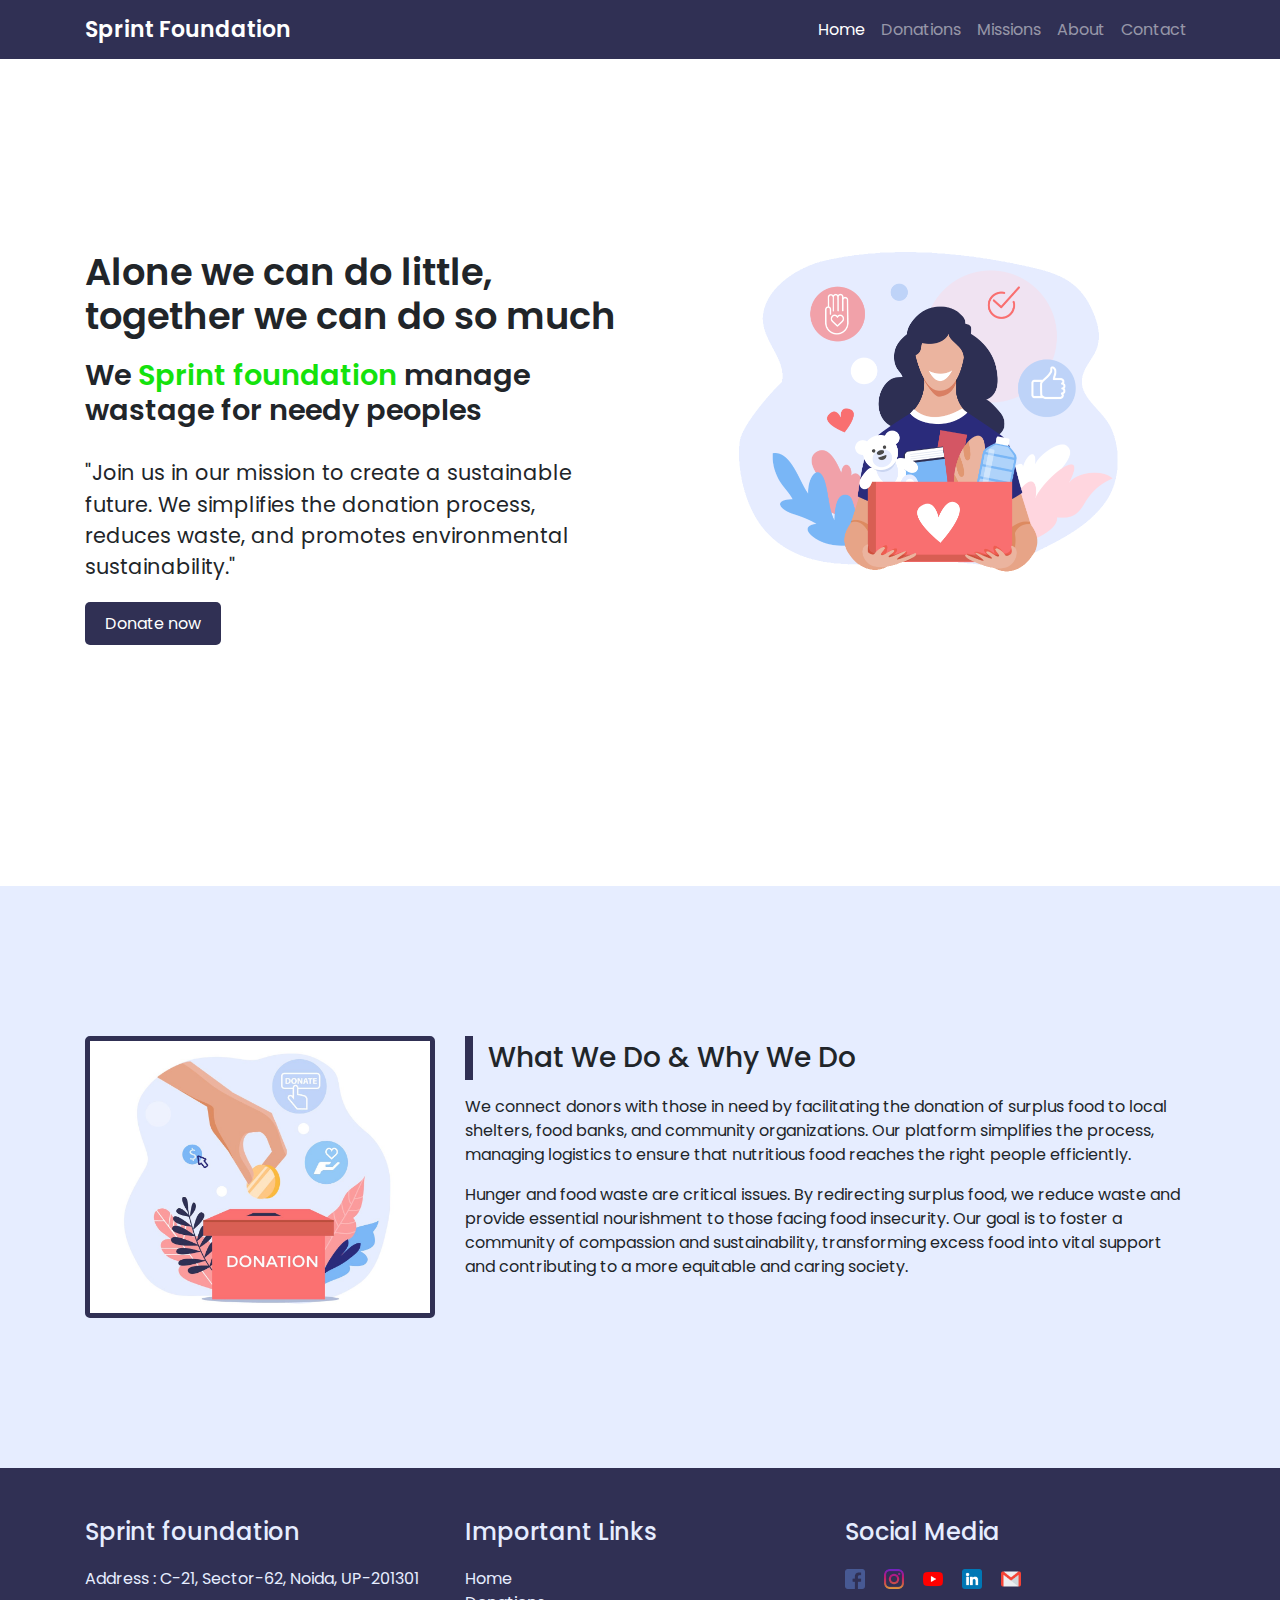
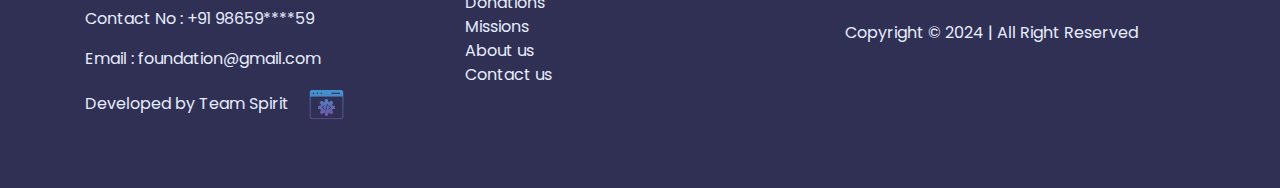
<file: index.html>
<!DOCTYPE html>
<html lang="en">
  <head>
    <meta charset="UTF-8" />
    <meta http-equiv="X-UA-Compatible" content="IE=edge" />
    <meta name="viewport" content="width=device-width, initial-scale=1.0" />
    <title>Sprint Foundation</title>
    <link rel="icon" type="image/x-icon" href="img/icons/favicon.ico">
    <link rel="stylesheet" href="css/style.css" />
    <link rel="stylesheet" href="css/responsive.css" />
    <link
      rel="stylesheet"
      href="https://cdn.jsdelivr.net/npm/bootstrap@4.6.1/dist/css/bootstrap.min.css"
    />
    <link
      rel="stylesheet"
      href="https://cdnjs.cloudflare.com/ajax/libs/font-awesome/4.7.0/css/font-awesome.min.css"
    />
    <script src="https://cdn.jsdelivr.net/npm/jquery@3.5.1/dist/jquery.slim.min.js"></script>
    <script src="https://cdn.jsdelivr.net/npm/popper.js@1.16.1/dist/umd/popper.min.js"></script>
    <script src="https://cdn.jsdelivr.net/npm/bootstrap@4.6.1/dist/js/bootstrap.bundle.min.js"></script>
  </head>

  <body>
    <div class="fixed-top">
      <header>
        <div class="container">
          <nav class="navbar navbar-expand-lg navbar-dark">
            <a class="navbar-brand" href="index.html">Sprint Foundation</a>
            <button
              class="navbar-toggler"
              type="button"
              data-toggle="collapse"
              data-target="#navbarSupportedContent"
              aria-controls="navbarSupportedContent"
              aria-expanded="false"
              aria-label="Toggle navigation"
            >
              <span class="navbar-toggler-icon"></span>
            </button>

            <div class="collapse navbar-collapse" id="navbarSupportedContent">
              <ul class="navbar-nav ml-auto">
                <li class="nav-item active">
                  <a class="nav-link" href="index.html"
                    >Home <span class="sr-only">(current)</span></a
                  >
                </li>
                <li class="nav-item">
                  <a class="nav-link" href="donation.html">Donations</a>
                </li>
                <li class="nav-item">
                  <a class="nav-link" href="mission.html">Missions</a>
                </li>
                <li class="nav-item">
                  <a class="nav-link" href="index.html#about">About</a>
                </li>
                <li class="nav-item">
                  <a class="nav-link" href="contact.html">Contact</a>
                </li>
              </ul>
            </div>
          </nav>
        </div>
      </header>
    </div>
    <section class="home-sec" id="home">
      <div class="container">
        <div class="home-content">
          <div class="row">
            <div class="col-lg-6 align-item-center">
              <div class="home-info">
                <h1>Alone we can do little, together we can do so much</h1>
                <h2>
                  We <span>Sprint foundation</span> manage wastage for needy
                  peoples
                </h2>
                <p>
                  "Join us in our mission to create a sustainable future. We
                  simplifies the donation process, reduces waste, and promotes
                  environmental sustainability."
                </p>
                <div class="buttons">
                  <a href="contact.html" class="btn1">Donate now</a>
                </div>
              </div>
            </div>
            <div class="col-lg-6 order-first order-lg-last">
              <div class="img-sec">
                <img src="img/img-1.png" alt="home-image" />
              </div>
            </div>
          </div>
        </div>
      </div>
    </section>

    <section class="about-sec" id="about">
      <div class="container">
        <div class="row">
          <div class="col-lg-4 about-img">
            <img src="img/img-2.jpeg" alt="about" />
          </div>
          <div class="col-lg-8 order-first order-lg-last">
            <div class="heading">
              <h2>What We Do & Why We Do</h2>
            </div>
            <p>
              We connect donors with those in need by facilitating the donation
              of surplus food to local shelters, food banks, and community
              organizations. Our platform simplifies the process, managing
              logistics to ensure that nutritious food reaches the right people
              efficiently.
            </p>
            <p>
              Hunger and food waste are critical issues. By redirecting surplus
              food, we reduce waste and provide essential nourishment to those
              facing food insecurity. Our goal is to foster a community of
              compassion and sustainability, transforming excess food into vital
              support and contributing to a more equitable and caring society.
            </p>
          </div>
        </div>
      </div>
    </section>

    <footer>
      <div class="container">
        <div class="row">
          <div class="col-lg-4">
            <div class="col-one">
              <h4>Sprint foundation</h4>
              <p>Address : C-21, Sector-62, Noida, UP-201301</p>
              <p>
                Contact No : <a href="tel: +91 98659****59">+91 98659****59</a>
              </p>
              <p>
                Email :
                <a href="mailto:foundation@code.com">foundation@gmail.com</a>
              </p>
              <p><a href="developer.html"
                >Developed by Team Spirit<img
                  src="img/icons/our developers.png"
                  alt="our developers" height="35px" style="margin-left: 20px;"
              /></a></p>
            </div>
          </div>
          <div class="col-lg-4">
            <div class="col-two">
              <h4>Important Links</h4>
              <ul>
                <li><a href="index.html">Home</a></li>
                <li><a href="donation.html">Donations</a></li>
                <li><a href="mission.html">Missions</a></li>
                <li><a href="index.html#about">About us</a></li>
                <li><a href="contact.html">Contact us</a></li>
              </ul>
            </div>
          </div>
          <div class="col-lg-4">
            <div class="col-one">
              <h4>Social Media</h4>
              <div class="social">
                <a href="index.html"
                  ><img src="img/icons/facebook.png" alt="facebook"
                /></a>
                <a href="index.html"
                  ><img src="img/icons/instagram.png" alt="inatagram"
                /></a>
                <a href="index.html"
                  ><img src="img/icons/youtube.png" alt="youtube"
                /></a>
                <a href="index.html"
                  ><img src="img/icons/linkedin.png" alt="linkedin"
                /></a>
                <a href="index.html"><img src="img/icons/gmail.png" alt="gnail" /></a>
              </div>
              <p>Copyright &copy; 2024 | All Right Reserved</p>
            </div>
          </div>
        </div>
      </div>
    </footer>

    <script src="js/script.js"></script>
  </body>
</html>
</file>
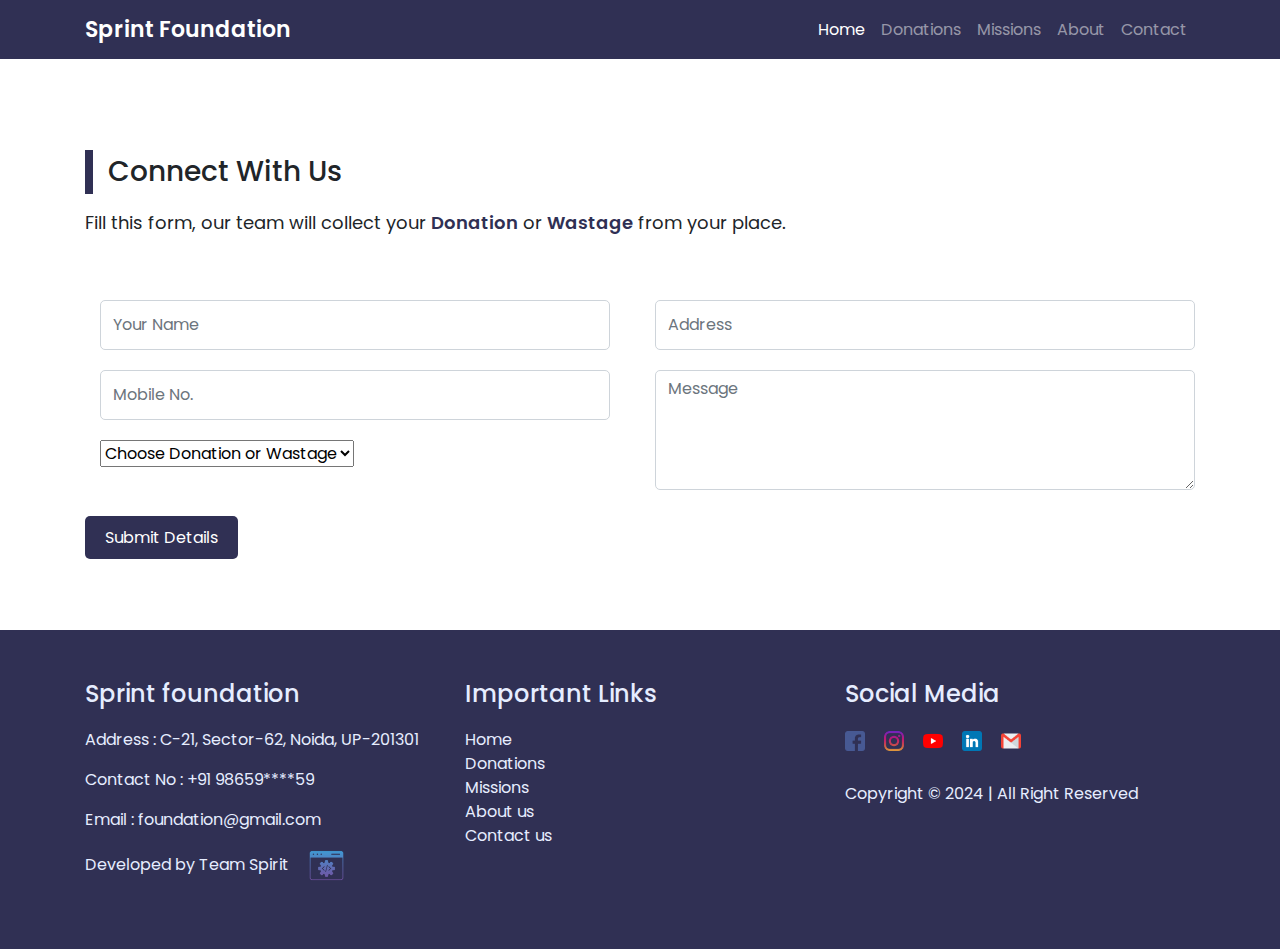
<file: contact.html>
<!DOCTYPE html>
<html lang="en">
  <head>
    <meta charset="UTF-8" />
    <meta http-equiv="X-UA-Compatible" content="IE=edge" />
    <meta name="viewport" content="width=device-width, initial-scale=1.0" />
    <title>Sprint Foundation</title>
    <link rel="icon" type="image/x-icon" href="img/icons/favicon.ico">
    <link rel="stylesheet" href="css/style.css" />
    <link rel="stylesheet" href="css/responsive.css" />
    <link
      rel="stylesheet"
      href="https://cdn.jsdelivr.net/npm/bootstrap@4.6.1/dist/css/bootstrap.min.css"
    />
    <link
      rel="stylesheet"
      href="https://cdnjs.cloudflare.com/ajax/libs/font-awesome/4.7.0/css/font-awesome.min.css"
    />
    <script src="https://cdn.jsdelivr.net/npm/jquery@3.5.1/dist/jquery.slim.min.js"></script>
    <script src="https://cdn.jsdelivr.net/npm/popper.js@1.16.1/dist/umd/popper.min.js"></script>
    <script src="https://cdn.jsdelivr.net/npm/bootstrap@4.6.1/dist/js/bootstrap.bundle.min.js"></script>
  </head>

  <body>
    <div class="fixed-top">
      <header>
        <div class="container">
          <nav class="navbar navbar-expand-lg navbar-dark">
            <a class="navbar-brand" href="index.html">Sprint Foundation</a>
            <button
              class="navbar-toggler"
              type="button"
              data-toggle="collapse"
              data-target="#navbarSupportedContent"
              aria-controls="navbarSupportedContent"
              aria-expanded="false"
              aria-label="Toggle navigation"
            >
              <span class="navbar-toggler-icon"></span>
            </button>

            <div class="collapse navbar-collapse" id="navbarSupportedContent">
              <ul class="navbar-nav ml-auto">
                <li class="nav-item active">
                  <a class="nav-link" href="index.html"
                    >Home <span class="sr-only">(current)</span></a
                  >
                </li>
                <li class="nav-item">
                  <a class="nav-link" href="donation.html">Donations</a>
                </li>
                <li class="nav-item">
                  <a class="nav-link" href="mission.html">Missions</a>
                </li>
                <li class="nav-item">
                  <a class="nav-link" href="index.html#about">About</a>
                </li>
                <li class="nav-item">
                  <a class="nav-link" href="contact.html">Contact</a>
                </li>
              </ul>
            </div>
          </nav>
        </div>
      </header>
    </div>
    <!-- Contact Section -->
    <section class="contact-section" id="contact">
      <div class="container">
        <div class="heading">
          <h2>Connect With Us</h2>
          <p>
            Fill this form, our team will collect your <span>Donation</span> or
            <span>Wastage</span> from your place.
          </p>
        </div>
        <div class="row">
          <div class="col-lg-12 mt-5">
            <form class="contact-form">
              <div class="row">
                <div class="col-lg-12">
                  <div class="row">
                    <div class="col-lg-6">
                      <div class="col-lg-12">
                        <div class="form-group">
                          <input
                            type="text"
                            class="form-control"
                            placeholder="Your Name"
                          />
                        </div>
                      </div>
                      <div class="col-lg-12">
                        <div class="form-group">
                          <input
                            type="text"
                            class="form-control"
                            placeholder="Mobile No."
                          />
                        </div>
                      </div>
                      <div class="col-lg-12">
                        <div class="form-group">
                          <select name="donation" id="donation">
                            <option value="">Choose Donation or Wastage</option>
                            <option value="food">Food</option>
                            <option value="clothes">Clothes</option>
                            <option value="footware">Footware</option>
                            <option value="books">Books</option>
                            <option value="fund">Fund</option>
                            <option value="gadget">Ele. Gadgets</option>
                          </select>
                        </div>
                      </div>
                    </div>
                    <div class="col-lg-6">
                      <div class="form-group">
                        <input
                          type="text"
                          class="form-control"
                          placeholder="Address"
                        />
                      </div>
                      <div class="form-group">
                        <textarea
                          class="form-control"
                          name="text"
                          id=""
                          cols="90"
                          rows="1"
                          placeholder="Message"
                        ></textarea>
                      </div>
                    </div>
                    <div class="col-md-12 mt-3">
                      <a href="#" class="btn1 mt-5">Submit Details</a>
                    </div>
                  </div>
                </div>
              </div>
            </form>
          </div>
        </div>
      </div>
    </section>

    <footer>
      <div class="container">
        <div class="row">
          <div class="col-lg-4">
            <div class="col-one">
              <h4>Sprint foundation</h4>
              <p>Address : C-21, Sector-62, Noida, UP-201301</p>
              <p>
                Contact No : <a href="tel: +91 98659****59">+91 98659****59</a>
              </p>
              <p>
                Email :
                <a href="mailto:foundation@code.com">foundation@gmail.com</a>
              </p>
              <p><a href="developer.html"
                >Developed by Team Spirit<img
                  src="img/icons/our developers.png"
                  alt="our developers" height="35px" style="margin-left: 20px;"
              /></a></p>
            </div>
          </div>
          <div class="col-lg-4">
            <div class="col-two">
              <h4>Important Links</h4>
              <ul>
                <li><a href="index.html">Home</a></li>
                <li><a href="donation.html">Donations</a></li>
                <li><a href="mission.html">Missions</a></li>
                <li><a href="index.html#about">About us</a></li>
                <li><a href="contact.html">Contact us</a></li>
              </ul>
            </div>
          </div>
          <div class="col-lg-4">
            <div class="col-one">
              <h4>Social Media</h4>
              <div class="social">
                <a href="index.html"
                  ><img src="img/icons/facebook.png" alt="facebook"
                /></a>
                <a href="index.html"
                  ><img src="img/icons/instagram.png" alt="inatagram"
                /></a>
                <a href="index.html"
                  ><img src="img/icons/youtube.png" alt="youtube"
                /></a>
                <a href="index.html"
                  ><img src="img/icons/linkedin.png" alt="linkedin"
                /></a>
                <a href="index.html"><img src="img/icons/gmail.png" alt="gnail" /></a>
              </div>
              <p>Copyright &copy; 2024 | All Right Reserved</p>
            </div>
          </div>
        </div>
      </div>
    </footer>
  </body>
</html>
</file>
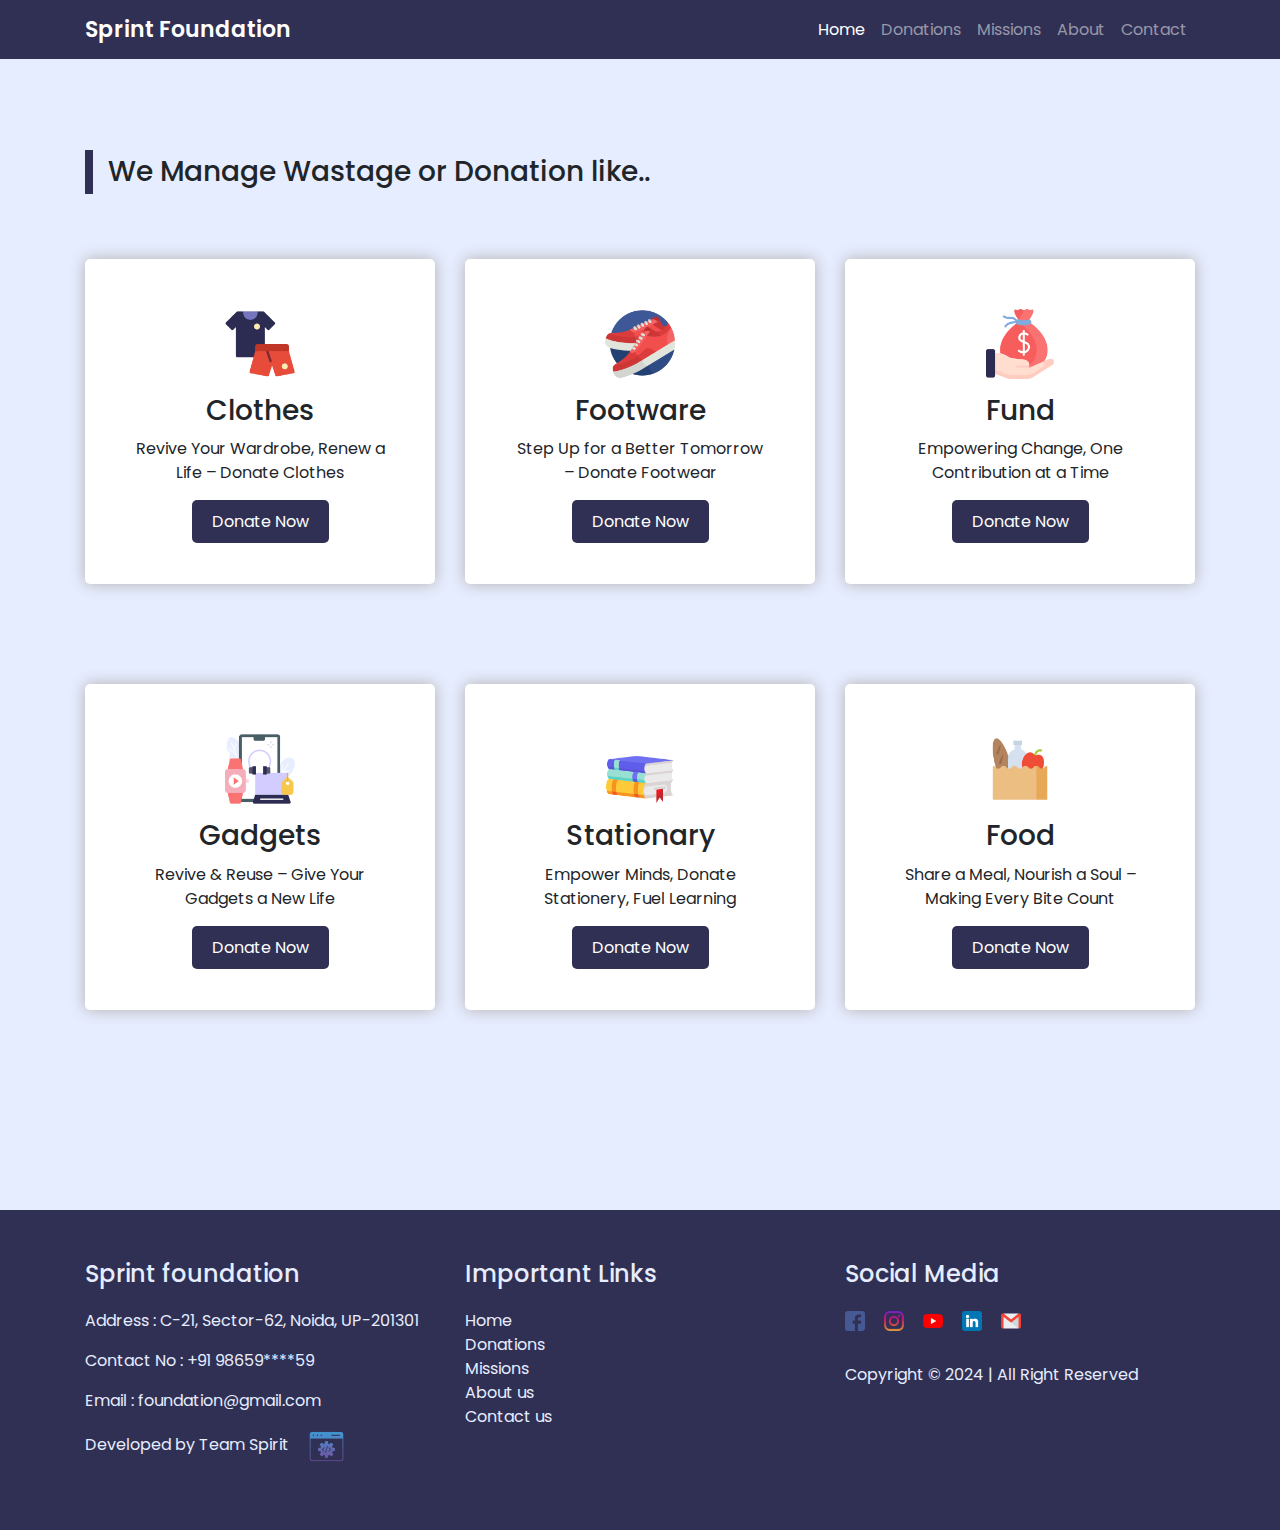
<file: donation.html>
<!DOCTYPE html>
<html lang="en">
  <head>
    <meta charset="UTF-8" />
    <meta http-equiv="X-UA-Compatible" content="IE=edge" />
    <meta name="viewport" content="width=device-width, initial-scale=1.0" />
    <title>Sprint Foundation</title>
    <link rel="icon" type="image/x-icon" href="img/icons/favicon.ico">
    <link rel="stylesheet" href="css/style.css" />
    <link rel="stylesheet" href="css/responsive.css" />
    <link
      rel="stylesheet"
      href="https://cdn.jsdelivr.net/npm/bootstrap@4.6.1/dist/css/bootstrap.min.css"
    />
    <link
      rel="stylesheet"
      href="https://cdnjs.cloudflare.com/ajax/libs/font-awesome/4.7.0/css/font-awesome.min.css"
    />
    <script src="https://cdn.jsdelivr.net/npm/jquery@3.5.1/dist/jquery.slim.min.js"></script>
    <script src="https://cdn.jsdelivr.net/npm/popper.js@1.16.1/dist/umd/popper.min.js"></script>
    <script src="https://cdn.jsdelivr.net/npm/bootstrap@4.6.1/dist/js/bootstrap.bundle.min.js"></script>
  </head>

  <body>
    <div class="fixed-top">
      <header>
        <div class="container">
          <nav class="navbar navbar-expand-lg navbar-dark">
            <a class="navbar-brand" href="index.html">Sprint Foundation</a>
            <button
              class="navbar-toggler"
              type="button"
              data-toggle="collapse"
              data-target="#navbarSupportedContent"
              aria-controls="navbarSupportedContent"
              aria-expanded="false"
              aria-label="Toggle navigation"
            >
              <span class="navbar-toggler-icon"></span>
            </button>

            <div class="collapse navbar-collapse" id="navbarSupportedContent">
              <ul class="navbar-nav ml-auto">
                <li class="nav-item active">
                  <a class="nav-link" href="index.html"
                    >Home <span class="sr-only">(current)</span></a
                  >
                </li>
                <li class="nav-item">
                  <a class="nav-link" href="donation.html">Donations</a>
                </li>
                <li class="nav-item">
                  <a class="nav-link" href="mission.html">Missions</a>
                </li>
                <li class="nav-item">
                  <a class="nav-link" href="index.html#about">About</a>
                </li>
                <li class="nav-item">
                  <a class="nav-link" href="contact.html">Contact</a>
                </li>
                <li class="nav-item">
              </ul>
            </div>
          </nav>
        </div>
      </header>
    </div>
    <section class="don-sec" id="donation">
      <div class="container">
        <div class="heading">
          <h2>We Manage Wastage or Donation like..</h2>
        </div>
        <div class="row">
          <div class="col-lg-4">
            <div class="don-box">
              <img src="img/don/clothing.png" alt="img" />
              <h3>Clothes</h3>
              <p>Revive Your Wardrobe, Renew a Life – Donate Clothes</p>
              <a href="#contact" class="btn1">Donate Now</a>
            </div>
          </div>
          <div class="col-lg-4">
            <div class="don-box">
              <img src="img/don/sneakers.png" alt="img" />
              <h3>Footware</h3>
              <p>Step Up for a Better Tomorrow – Donate Footwear</p>
              <a href="#contact" class="btn1">Donate Now</a>
            </div>
          </div>
          <div class="col-lg-4">
            <div class="don-box">
              <img src="img/don/salary.png" alt="img" />
              <h3>Fund</h3>
              <p>Empowering Change, One Contribution at a Time</p>
              <a href="#contact" class="btn1">Donate Now</a>
            </div>
          </div>
          <div class="col-lg-4">
            <div class="don-box">
              <img src="img/don/gadgets.png" alt="img" />
              <h3>Gadgets</h3>
              <p>Revive & Reuse – Give Your Gadgets a New Life</p>
              <a href="#contact" class="btn1">Donate Now</a>
            </div>
          </div>
          <div class="col-lg-4">
            <div class="don-box">
              <img src="img/don/book.png" alt="img" />
              <h3>Stationary</h3>
              <p>Empower Minds, Donate Stationery, Fuel Learning</p>
              <a href="#contact" class="btn1">Donate Now</a>
            </div>
          </div>
          <div class="col-lg-4">
            <div class="don-box">
              <img src="img/don/shopping-bag.png" alt="img" />
              <h3>Food</h3>
              <p>Share a Meal, Nourish a Soul – Making Every Bite Count</p>
              <a href="#contact" class="btn1">Donate Now</a>
            </div>
          </div>
        </div>
      </div>
    </section>

    <footer>
        <div class="container">
          <div class="row">
            <div class="col-lg-4">
              <div class="col-one">
                <h4>Sprint foundation</h4>
                <p>Address : C-21, Sector-62, Noida, UP-201301</p>
                <p>
                  Contact No : <a href="tel: +91 98659****59">+91 98659****59</a>
                </p>
                <p>
                  Email :
                  <a href="mailto:foundation@code.com">foundation@gmail.com</a>
                </p>
                <p><a href="developer.html"
                  >Developed by Team Spirit<img
                    src="img/icons/our developers.png"
                    alt="our developers" height="35px" style="margin-left: 20px;"
                /></a></p>
              </div>
            </div>
            <div class="col-lg-4">
              <div class="col-two">
                <h4>Important Links</h4>
                <ul>
                  <li><a href="index.html">Home</a></li>
                  <li><a href="donation.html">Donations</a></li>
                  <li><a href="mission.html">Missions</a></li>
                  <li><a href="index.html#about">About us</a></li>
                  <li><a href="contact.html">Contact us</a></li>
                </ul>
              </div>
            </div>
            <div class="col-lg-4">
              <div class="col-one">
                <h4>Social Media</h4>
                <div class="social">
                  <a href="index.html"
                    ><img src="img/icons/facebook.png" alt="facebook"
                  /></a>
                  <a href="index.html"
                    ><img src="img/icons/instagram.png" alt="inatagram"
                  /></a>
                  <a href="index.html"
                    ><img src="img/icons/youtube.png" alt="youtube"
                  /></a>
                  <a href="index.html"
                    ><img src="img/icons/linkedin.png" alt="linkedin"
                  /></a>
                  <a href="index.html"><img src="img/icons/gmail.png" alt="gnail" /></a>
                </div>
                <p>Copyright &copy; 2024 | All Right Reserved</p>
              </div>
            </div>
          </div>
        </div>
      </footer>
  </body>
</html>
</file>
<file: css/style.css>
@import url('https://fonts.googleapis.com/css2?family=Poppins:wght@100;200;300;400;500;600;700&display=swap');

*{
    margin: 0;
    padding: 0;
    box-sizing: border-box;
    font-family: 'Poppins', sans-serif;
    scroll-behavior: smooth;
}

body{
    margin: 0;
}

/* Heading */
.heading h2{
    font-size: 28px;
    font-weight: 500;
    border-left: 8px solid #303054;
    padding: 5px 15px;
    margin-bottom: 15px;
}
.heading p{
    font-size: 18px;
}
.heading p span{
    font-weight: 600;
    color: #303054;
}

/* Buttons */
.btn1{
    font-size: 1rem;
    font-weight: 400;
    background-color: #303054;
    color: #fff;
    padding: 10px 20px;
    border-radius: 5px;
    text-decoration: none !important;
    transition: all 0.5s;
}
.btn1:hover{
    background-color: #e6edff;
    color: #303054;
}

/* Header */
header{
    background-color: #303054;
    width: 100%;
    
}

header .navbar-brand{
    font-size: 22px;
    font-weight: 600;
    color: #fff;
}

nav{
    padding: 8px 0px !important;
}

.cont-sec{
    padding: 8px;
    background-color: #e6edff;
    width: 100%;
}

.cont-sec .contact-cont{
    display: flex;
    flex-wrap: wrap;
}
.cont-sec p{
    margin: 0;
}

.cont-sec p a{
    text-decoration: none;
    color: #303054;
}

.cont-sec .social{
    text-align: right
}

.cont-sec .social a img{
    width: 20px;
    margin-left: 15px;
}

.home-sec{
    /* height: 100vh; */
    padding: 100px 0;
}

.home-sec .home-content {
    align-items: center;
}

.home-sec .home-content h1{
    font-size: 2.3rem;
    font-weight: 600;
    margin-bottom: 20px;

} 
.home-sec .home-content h2 span{
    color: #14e20d;
}

.home-sec .home-content h2{
    font-size: 1.8rem;
    font-weight: 600;
    margin-bottom: 30px;
}
.home-sec .home-content p{
    font-size: 1.3rem;
    margin-bottom: 30px;
}

.home-sec .img-sec{
    display: flex;
    justify-content: center;
}

.home-sec .img-sec img{
    width: 400px;
}

.home-sec .home-content{
    align-items: center;
    padding: 150px 0;
}

/* About section */
.about-sec{
    padding: 150px 0;
    background-color: #e6edff;
}

.about-sec img{
    width: 350px;
    border: 5px solid #303054;
    border-radius: 5px;
}

.about-sec .about-txt p{
    font-size: 18px;
}

/* Donation Section */
.don-sec{
    background-color: #e6edff;
    padding: 150px 0;
}

.don-sec .don-box{
    margin: 50px 0;
    background-color: #fff;
    padding: 50px;
    text-align: center;
    border-radius: 5px;
    box-shadow: 0 0 15px #b4afaf;
    transition: all 1s;
}

.don-sec .don-box img{
    width: 70px;
    transition: all 1s;
}

.don-sec .don-box h3{
    margin: 15px 0 10px;
}

.don-sec .don-box p{
    margin-bottom: 25px;
}

.don-sec .don-box:hover img{
    transform: scale(1.1);
}

/* Missions */
.mission{
    padding: 150px 0;
}


.gallery-sec{
	position: relative;
	padding: 50px 0;
}

.gallery-sec .image-container{
	display: flex;
	flex-wrap: wrap;
	gap: 15px;
	justify-content: center;
	padding: 10px;
}

.gallery-sec .image-container .image{
	height: 200px;
	width: 300px;
	box-shadow: 0 0 15px rgba(0, 0, 0, 0.1);
	cursor: pointer;
	overflow: hidden;
}

.gallery-sec .image-container .image img{
	height: 100%;
	width: 100%;
	border: 5px solid #d4d4d4;
	object-fit: cover;
	transition: 0.2s linear;
}

.gallery-sec .image-container .image:hover img{
	transform: scale(1.1);
}

.gallery-sec .pop-image{
	position: fixed;
	left: 0;
	top: 0;
	background: rgba(0, 0, 0, 0.8);
	height: 100%;
	width: 100%;
	z-index: 100;
	display: none;
}

.gallery-sec .pop-image span{
	position: absolute;
	top: 120px;
	right: 50px;
	font-size: 60px;
	font-weight: bolder;
	color: #ffffff;
	cursor: pointer;
	z-index: 100;
}

.gallery-sec .pop-image img{
	position: absolute;
	top: 55%;
	left: 50%;
	transform: translate(-50%, -50%);
	border: 3px solid #ffffff;
	width: 750px;
	object-fit: cover;
}

/* Conatact Us */
.contact-section {
    padding: 150px 0 80px;
}

.contact-section .contact-form .form-group {
    margin-bottom: 20px;
}

.contact-section .contact-form .form-control {
    height: 50px;
    border-radius: 5px;
}

.contact-section .contact-form textarea.form-control {
    height: 120px;
    margin-bottom: 10px;
}

.contact-section .contact-form .form-control:focus {
    box-shadow: none;
}




/* Footer */
footer{
    
    background-color: #303054;
    color: #e6edff;
    padding: 50px 0;
}
footer h4{
    margin-bottom: 20px;
}
footer p a{
    text-decoration: none;
    color: #e6edff;
}
footer p a:hover{
    text-decoration: none;
    color: #e6edff;
}


footer .col-two ul li{
    list-style: none;
}

footer .col-two ul li a{
    color: #e6edff;
    text-decoration: none;
    transition: all 0.5s;
}
footer .col-two ul li a:hover{
    margin-left: 5px;
}
footer .social{
    margin-bottom: 30px;
}
footer .social a img{
    width: 20px;
    margin-right: 15px;
}

/* Scroll Bar */

::-webkit-scrollbar{
    width: 5px;
}

::-webkit-scrollbar-track{
    border: 7px solid transparent;
}

::-webkit-scrollbar-thumb{
    background: #303054;
}
</file>
<file: css/responsive.css>
@media(max-width: 991px){
    .home-sec .home-content {
        padding: 70px 0;
    }
    .cont-sec p,
    .cont-sec .social {
        text-align: center;
    }
    .home-sec .img-sec img {
        margin-bottom: 50px;
    }   
    .about-sec .about-img {
        display: flex;
        justify-content: center;
    }
    .about-sec .about-img img{
        margin-top: 50px;
    }
    .contact-sec .col-lg-12{
        padding: 0;
    }
    .contact-form textarea.form-control {
        width: 96%;
        margin-left: 15px;
    }
    .gallery-sec .pop-image img {
        top: 60%;
        left: 50%;
        width: 500px;
    }
}
@media(max-width: 611px){
    .about-sec .about-img img{
        width: 300px;
    }
    .contact-section .contact-form textarea.form-control {
        width: 94%;
    }
}


@media(max-width: 551px){

header .navbar-brand{
    font-size: 18px;
}
.gallery-sec .pop-image img {
    top: 50%;
}
.gallery-sec .pop-image img {
    width: 300px;
}
}
</file>
